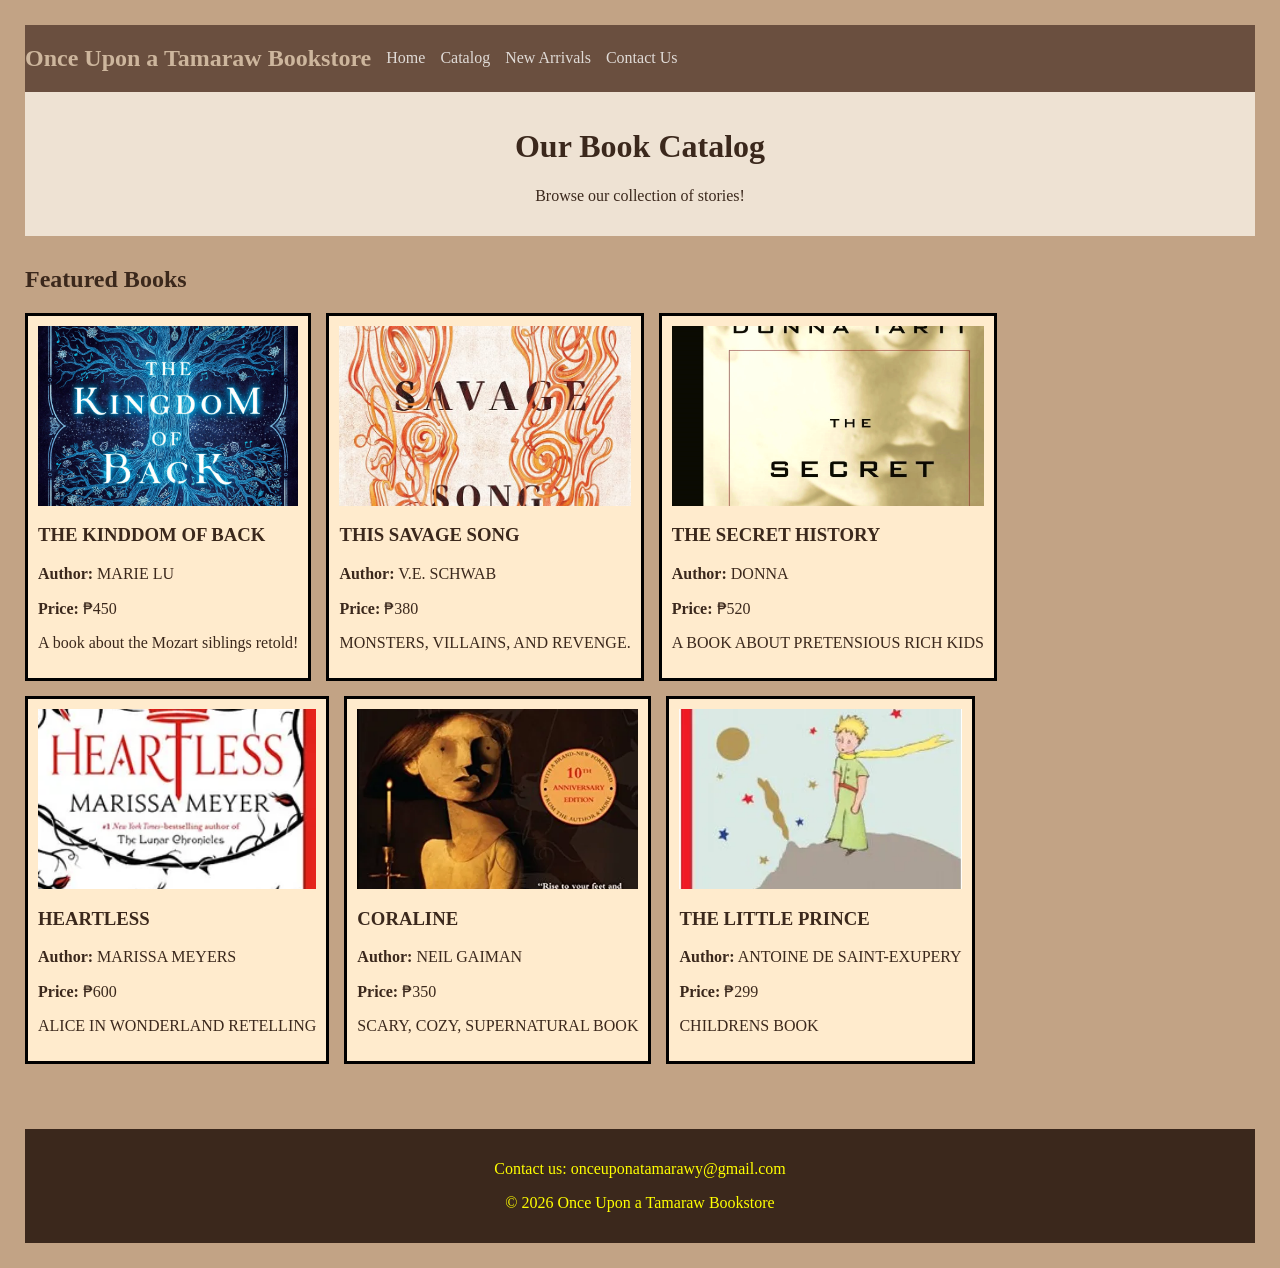
<file: catalog.html>
<!DOCTYPE html>
<html>
<head>
    <title>Book Catalog - Once Upon a Tamaraw</title>
    <link rel="stylesheet" href="SS_2.css">
</head>
<body>

    <!--NAVBAR-->
 <div class="navbar">
     <h2>Once Upon a Tamaraw Bookstore</h2>
     <a href="index.html">Home</a>
     <a href="catalog.html">Catalog</a>
     <a href="new_arrivals.html">New Arrivals</a>
     <a href="contact.html">Contact Us</a>
</div>

    <!-- HEADER -->
    <div class="header">
        <h1>Our Book Catalog</h1>
        <p>Browse our collection of stories!</p>
    </div>

    <!-- BOOK CATALOG SEC -->
    <div class="catalog">
        <h2>Featured Books</h2>

        <!-- P1 -->
        <div class="container">
            <div class="box">
                <img src="45872054.jpg" alt="B1">
                <h3>THE KINDDOM OF BACK</h3>
                <p><b>Author:</b> MARIE LU</p>
                <p><b>Price:</b> ₱450</p>
                <p>A book about the Mozart siblings retold!</p>
            </div>

            <div class="box">
                <img src="918+GI6dUuL._UF1000,1000_QL80_.jpg" alt="B2">
                <h3>THIS SAVAGE SONG</h3>
                <p><b>Author:</b> V.E. SCHWAB</p>
                <p><b>Price:</b> ₱380</p>
                <p>MONSTERS, VILLAINS, AND REVENGE.</p>
            </div>

            <div class="box">
                <img src="29044.jpg" alt="B3">
                <h3>THE SECRET HISTORY</h3>
                <p><b>Author:</b> DONNA </p>
                <p><b>Price:</b> ₱520</p>
                <p>A BOOK ABOUT PRETENSIOUS RICH KIDS</p>
            </div>
        </div>

        <!-- P2 -->
        <div class="container">
            <div class="box">
                <img src="47e87cb8276f1ca3b4940d5e5a73b1f7.webp" alt="B4">
                <h3>HEARTLESS</h3>
                <p><b>Author:</b> MARISSA MEYERS</p>
                <p><b>Price:</b> ₱600</p>
                <p>ALICE IN WONDERLAND RETELLING</p>
            </div>

            <div class="box">
                <img src="10e046f51180bfe3860533b6b0927453.webp" alt="B5">
                <h3>CORALINE</h3>
                <p><b>Author:</b> NEIL GAIMAN</p>
                <p><b>Price:</b> ₱350</p>
                <p>SCARY, COZY, SUPERNATURAL BOOK</p>
            </div>

            <div class="box">
                <img src="020cc5644d900b4aed9861a471d55ae8.webp" alt="B6">
                <h3>THE LITTLE PRINCE</h3>
                <p><b>Author:</b> ANTOINE DE SAINT-EXUPERY</p>
                <p><b>Price:</b> ₱299</p>
                <p>CHILDRENS BOOK</p>
            </div>
        </div>
    </div>

    <!-- FOOTER -->
    <div class="footer">
        <p>Contact us: onceuponatamarawy@gmail.com</p>
        <p>© 2026 Once Upon a Tamaraw Bookstore</p>
    </div>

</body>
</html>
</file>
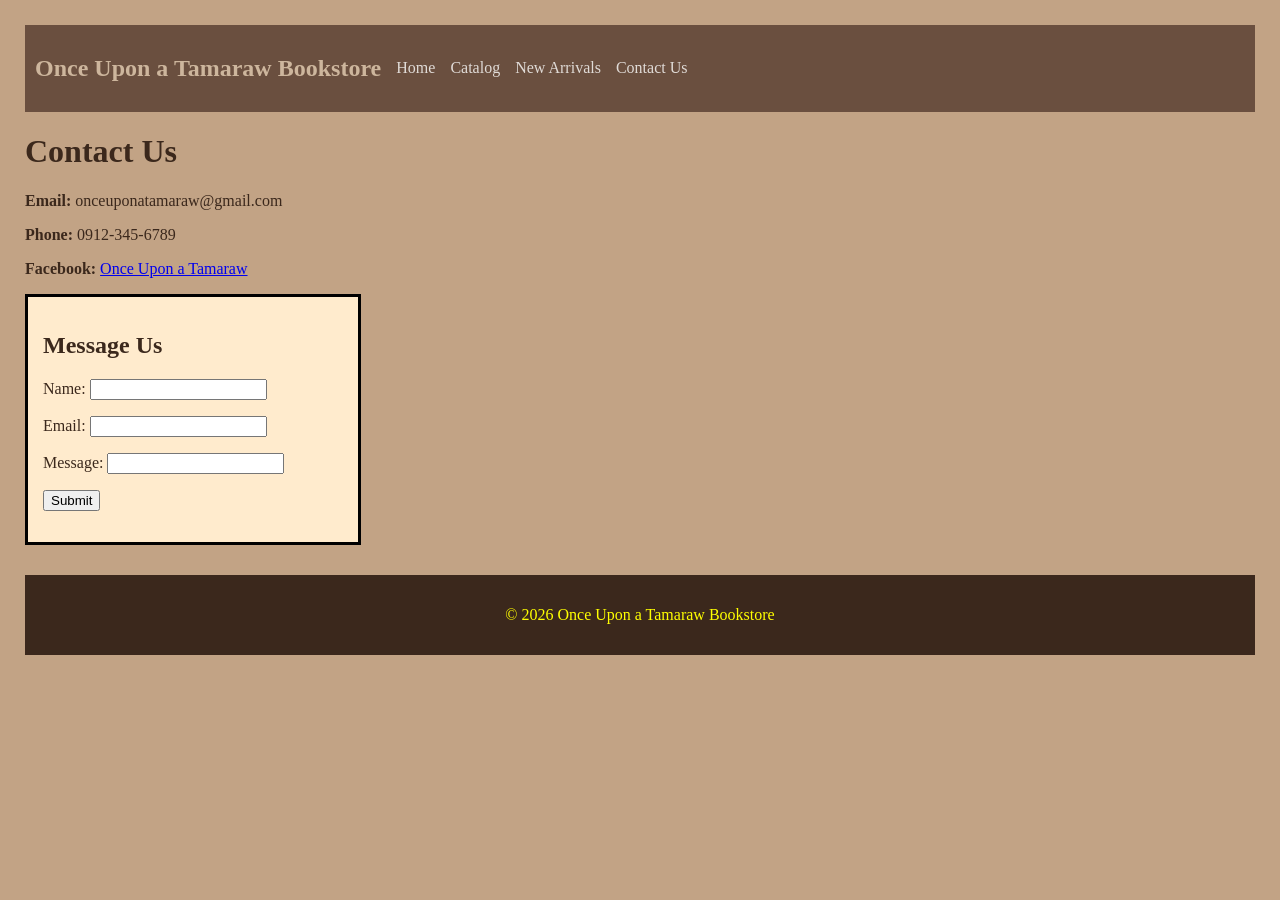
<file: contact.html>
<!DOCTYPE html>
<html>
<head>
    <title>Contact Us</title>
    <link rel="stylesheet" href="SS_4.css">
</head>
<body>
   <!--NAVBAR-->
 <div class="navbar">
     <h2>Once Upon a Tamaraw Bookstore</h2>
     <a href="index.html">Home</a>
     <a href="catalog.html">Catalog</a>
     <a href="new_arrivals.html">New Arrivals</a>
     <a href="contact.html">Contact Us</a>
</div>
<!--P1-->
    <h1>Contact Us</h1>
    <p><b>Email:</b> onceuponatamaraw@gmail.com</p>
    <p><b>Phone:</b> 0912-345-6789</p>
    <p><b>Facebook:</b> <a href="#">Once Upon a Tamaraw</a></p>

    <div class="box">
        <h2>Message Us</h2>
        <p>Name: <input type="text" id="name"></p>
        <p>Email: <input type="text" id="email"></p>
        <p>Message: <input type="text" id="msg"></p>
        <button onclick="send()">Submit</button>
        <p id="done"></p>
    </div>

<!--FOOTER-->
    <div class="footer">
        <p>© 2026 Once Upon a Tamaraw Bookstore</p>
    </div>

<!--JAVASCRIPT-->
    <script>
        function send() {
            var name = document.getElementById("name").value;
            var email = document.getElementById("email").value;
            var msg = document.getElementById("msg").value;

            if (name == "" || email == "" || msg == "") {
                alert("Please fill in everything!");
            } else {
                document.getElementById("done").innerHTML = "Message sent! Thank you " + name;
                alert("Sent!");
            }
        }
    </script>

</body>
</html>
</file>
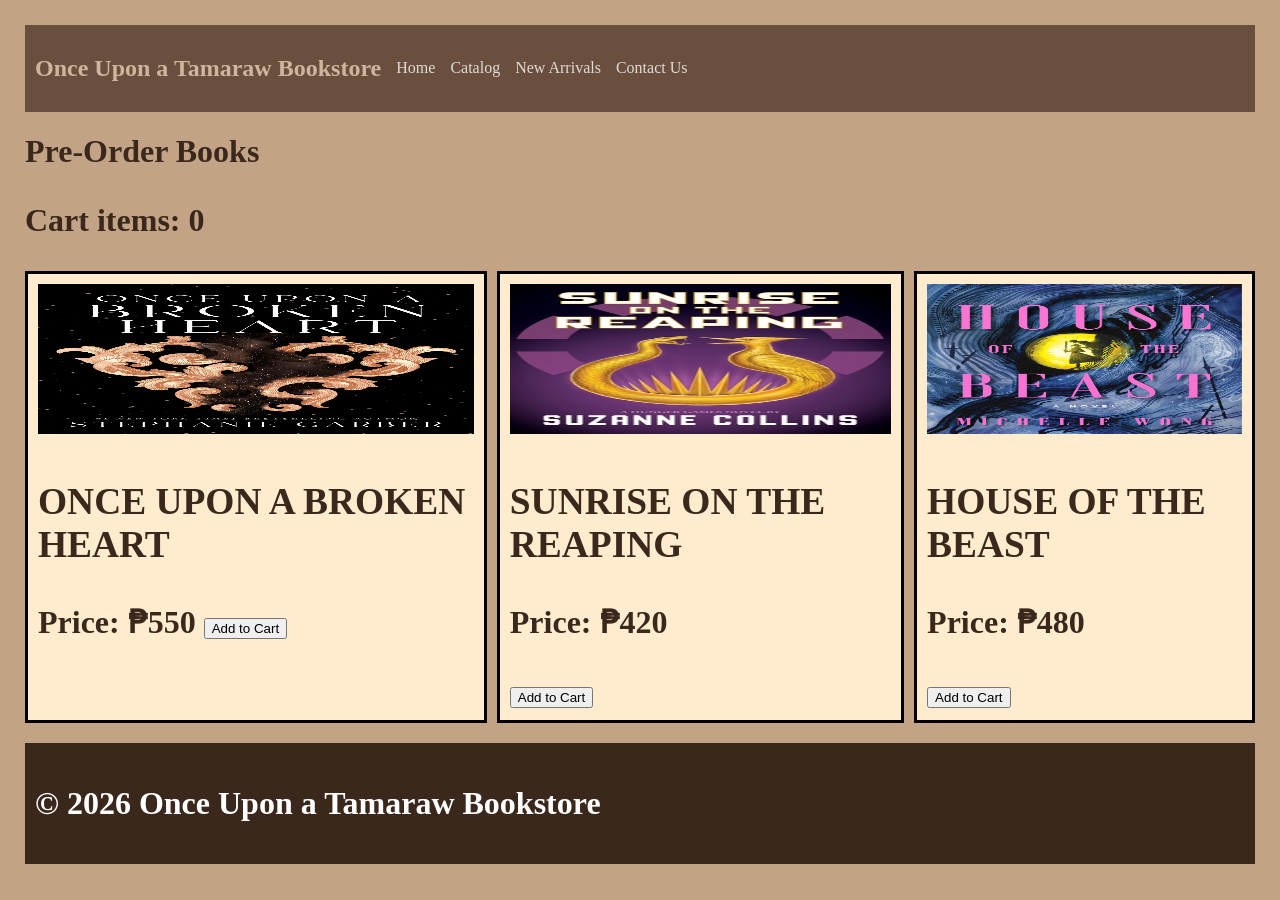
<file: new_arrivals.html>
<!DOCTYPE html>
<html>
<head>
    <title>New Arrivals</title>
    <link rel="stylesheet" href="SS_3.css">
</head>
<body>

   <!--NAVBAR-->
 <div class="navbar">
     <h2>Once Upon a Tamaraw Bookstore</h2>
     <a href="index.html">Home</a>
     <a href="catalog.html">Catalog</a>
     <a href="new_arrivals.html">New Arrivals</a>
     <a href="contact.html">Contact Us</a>
</div>

<!--P1-->
    <h1>Pre-Order Books
    <p>Cart items: <span id="cart">0</span></p>

    <div class="container">
        <div class="box">
            <img src="55987278.jpg">
            <h3>ONCE UPON A BROKEN HEART</h3>
            <p>Price: ₱550
            <button onclick="addBook()">Add to Cart</button>
        </div>

        <div class="box">
            <img src="Sunrise_on_the_Reaping_book_cover.jpg">
            <h3>SUNRISE ON THE REAPING</h3>
            <p>Price: ₱420</p>
            <button onclick="addBook()">Add to Cart</button>
        </div>

        <div class="box">
            <img src="221228062.jpg">
            <h3>HOUSE OF THE BEAST</h3>
            <p>Price: ₱480</p>
            <button onclick="addBook()">Add to Cart</button>
        </div>
    </div>

<!--FOOTER-->
    <div class="footer">
        <p>© 2026 Once Upon a Tamaraw Bookstore</p>
    </div>

<!--JAVASCRIPT-->
    <script>
        var cart = 0;

        function addBook() {
            cart = cart + 1;
            document.getElementById("cart").innerHTML = cart;
            alert("Added to cart!");
        }
    </script>

</body>
</html>
</file>
<file: SS_2.css>
body {
    margin: 25px;
    font-family: Times New Roman;
    color: #3b281c;
    background-color: #c2a385;
}

.navbar {
    display: flex;
    align-items: center;
    gap: 15px;
    background-color: #6a4f3f;
    color: rgb(205, 182, 157);
}

.navbar a {
    color: #e0dbd7;
    text-decoration: none;
}

.header {
    padding: 15px;
    background-color: #eee2d3;
    text-align: center;
}

.catalog {
    padding: 10px 0;
}

.container {
    display: flex;
    gap: 15px;
    margin-bottom: 15px;
}

.box {
    min-width: 0;
    padding: 10px;
    text-align: left;
    background-color: #ffebcd;
    border: 3px solid black;
}

img {
    width: 100%;
    height: 180px;
    object-fit: cover;
    display: block;
}

.footer {
    padding: 15px;
    text-align: center;
    background-color: #3b281c;
    color: yellow;
    margin-top: 40px;
}
</file>
<file: SS_4.css>
body {
    margin: 25px;
    font-family: Times New Roman;
    background-color: #c2a385;
    color: #3b281c;
}

.navbar {
    display: flex;
    align-items: center;
    gap: 15px;
    background-color: #6a4f3f;
    padding: 10px;
    color: rgb(205, 182, 157);
}

.navbar a {
    color: #e0dbd7;
    text-decoration: none;
}

.box {
    background-color: #ffebcd;
    border: 3px solid black;
    padding: 15px;
    width: 300px;
}

#done {
    color: green;
}

.footer {
    background-color: #3b281c;
    color: yellow;
    text-align: center;
    padding: 15px;
    margin-top: 30px;
}
</file>
<file: SS_3.css>
body {
    margin: 25px;
    font-family: Times New Roman;
    background-color: #c2a385;
    color: #3b281c;
}

.navbar {
    display: flex;
    align-items: center;
    gap: 15px;
    background-color: #6a4f3f;
    padding: 10px;
    color: rgb(205, 182, 157);
}

.navbar a {
    color: #e0dbd7;
    text-decoration: none;
}

.container {
    display: flex;
    gap: 10px;
}

.box {
    min-width: 0;
    padding: 10px;
    text-align: left;
    background-color: #ffebcd;
    border: 3px solid black;
}

img {
    width: 100%;
    height: 150px;
}

.footer {
    background-color: #3b281c;
    color: white;
    padding: 10px;
    margin-top: 20px;
}
</file>
